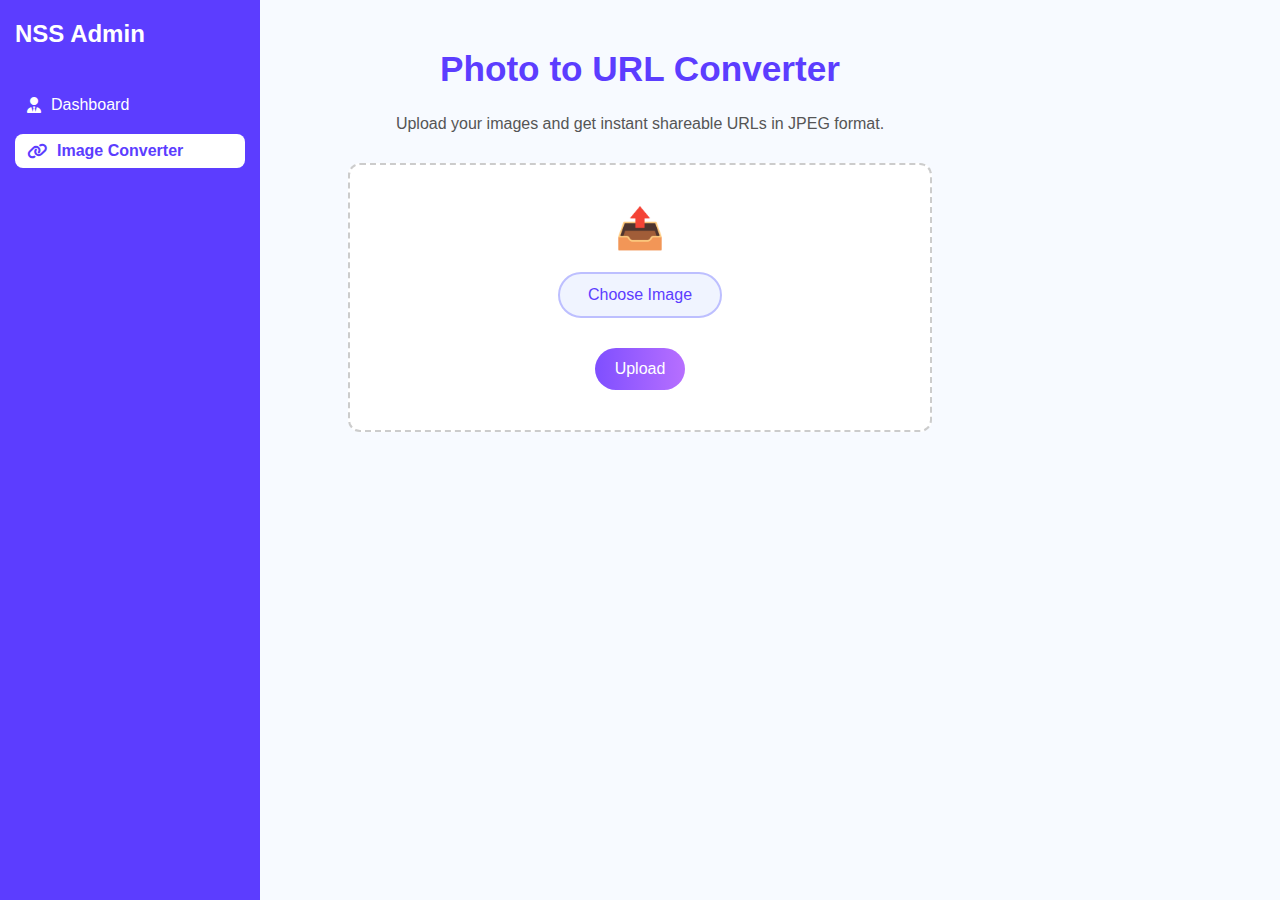
<file: photo-to-url.html>
<!DOCTYPE html>
<html lang="en">
<head>
    <meta charset="UTF-8">
    <title>Photo to URL Converter - ImgBB</title>
    <meta name="viewport" content="width=device-width, initial-scale=1.0">
    <!-- Include FontAwesome for icons -->
<link href="https://cdnjs.cloudflare.com/ajax/libs/font-awesome/6.5.2/css/all.min.css" rel="stylesheet">
    <style>
        body {
            font-family: 'Segoe UI', Tahoma, Geneva, Verdana, sans-serif;
            background: #f7faff;
            margin: 0;
            padding: 20px;
            display: flex;
            flex-direction: column;
            align-items: center;
        }

        h2 {
            font-size: 2.2rem;
            color: #5c3dff;
            margin-bottom: 10px;
        }

        .subtitle {
            color: #555;
            margin-bottom: 30px;
            text-align: center;
        }

        .upload-box {
            background: #ffffff;
            border: 2px dashed #ccc;
            border-radius: 12px;
            padding: 40px;
            width: 80%;
            max-width: 500px;
            text-align: center;
            transition: background 0.3s;
            margin: 0 auto;
            display: flex;
            flex-direction: column;
            align-items: center;
        }

        .upload-box:hover {
            background: #f0f4ff;
        }

        .upload-icon {
            font-size: 40px;
            color: #888;
            margin-bottom: 10px;
        }

        button {
            background: linear-gradient(90deg, #7f4fff, #b76fff);
            color: white;
            padding: 12px 20px;
            border: none;
            border-radius: 30px;
            font-size: 1rem;
            cursor: pointer;
            margin-top: 20px;
            transition: background 0.3s;
        }

        button:hover {
            background: linear-gradient(90deg, #6741ff, #9f50ff);
        }

        #output {
            margin-top: 30px;
            display: flex;
            flex-wrap: wrap;
            gap: 20px;
            justify-content: center;
        }

        .image-card {
            background: #fff;
            box-shadow: 0 2px 10px rgba(0, 0, 0, 0.1);
            border-radius: 16px;
            overflow: hidden;
            max-width: 250px;
            display: flex;
            flex-direction: column;
            align-items: center;
            padding: 15px;
        }

        .image-card img {
            max-width: 100%;
            border-radius: 10px;
            margin-bottom: 10px;
        }

        .image-card p {
            font-size: 0.85rem;
            word-break: break-all;
            text-align: center;
        }

        .copy-btn {
            background: #6f47ff;
            color: #fff;
            padding: 8px 14px;
            border: none;
            border-radius: 20px;
            cursor: pointer;
            font-size: 0.9rem;
            margin-top: 8px;
            transition: background 0.3s;
        }

        .copy-btn:hover {
            background: #5533cc;
        }

        .custom-file-label {
            display: inline-block;
            background: #f0f4ff;
            color: #5c3dff;
            border: 2px solid #bdbfff;
            border-radius: 30px;
            padding: 12px 28px;
            font-size: 1rem;
            font-weight: 500;
            cursor: pointer;
            margin-bottom: 10px;
            margin-top: 10px;
            transition: background 0.3s, color 0.3s, border 0.3s;
        }

        .custom-file-label:hover {
            background: #e0e7ff;
            color: #6741ff;
            border-color: #7f4fff;
        }

       /* Sidebar Styles */
.sidebar {
    position: fixed;
    top: 0;
    left: 0;
    width: 230px;
    height: 100%;
    background-color: #5c3dff;
    color: white;
    padding: 20px 15px;
    display: flex;
    flex-direction: column;
    gap: 20px;
}

.sidebar-logo {
    font-size: 1.5rem;
    font-weight: bold;
    margin-bottom: 20px;
}

.sidebar-links {
    list-style: none;
    padding: 0;
    margin: 0;
    flex-grow: 1;
}

.sidebar-links li {
    margin-bottom: 12px;
}

.sidebar-links a {
    color: white;
    text-decoration: none;
    display: flex;
    align-items: center;
    gap: 10px;
    padding: 8px 12px;
    border-radius: 8px;
    transition: background 0.3s;
}

.sidebar-links a:hover {
    background: rgba(255, 255, 255, 0.2);
}

/* Bottom Nav Styles (Mobile) */
.bottom-nav {
    display: none;
    position: fixed;
    bottom: 0;
    left: 0;
    right: 0;
    height: 60px;
    background-color: #fff;
    border-top: 1px solid #ccc;
    justify-content: space-around;
    align-items: center;
    z-index: 1000;
}

.bottom-nav a {
    color: #5c3dff;
    text-decoration: none;
    font-size: 1.5rem;
    padding: 10px;
    transition: color 0.3s;
    flex: 1 1 0;
    text-align: center;
}

/* Active State */
.sidebar-links a.active,
.bottom-nav a.active {
    background: white;
    color: #5c3dff;
    font-weight: bold;
}

.sidebar-links a.active i,
.bottom-nav a.active i {
    color: #5c3dff;
}

/* Responsive: Hide sidebar on small screens, show bottom nav */
@media (max-width: 768px) {
    .sidebar {
        display: none;
    }

    .bottom-nav {
        display: flex !important;
    }
}
    </style>
</head>
<body>

  <!-- SIDEBAR NAV (Desktop) -->
<nav class="sidebar">
    <div class="sidebar-logo">NSS Admin</div>
    <ul class="sidebar-links">
        <li><a href="admin.html" id="nav-admin"><i class="fa-solid fa-user-tie"></i> Dashboard</a></li>
        <li><a href="photo-to-url.html" id="nav-converter"><i class="fa-solid fa-link"></i> Image Converter</a></li>
    </ul>
</nav>

<!-- BOTTOM NAV (Mobile) -->
<nav class="bottom-nav">
    <a href="index.html" id="bottom-admin"><i class="fa-solid fa-user-tie"></i></a>
    <a href="photo-to-url.html" id="bottom-converter"><i class="fa-solid fa-link"></i></a>
</nav>

<h2>Photo to URL Converter</h2>
<p class="subtitle">Upload your images and get instant shareable URLs in JPEG format.</p>

<div class="upload-box">
    <div class="upload-icon">📤</div>
    <label for="imageInput" class="custom-file-label">
        <span id="fileLabelText">Choose Image</span>
        <input type="file" id="imageInput" accept="image/*" style="display:none;" onchange="updateFileLabel()">
    </label>
    <button onclick="uploadImage(); event.stopPropagation();">Upload</button>
</div>

<div id="output"></div>

<script>
    function updateFileLabel() {
        const input = document.getElementById('imageInput');
        const label = document.getElementById('fileLabelText');
        label.textContent = input.files && input.files[0] ? input.files[0].name : "Choose Image";
    }

    async function uploadImage() {
        const fileInput = document.getElementById('imageInput');
        const file = fileInput.files[0];
        if (!file) return alert('Please select a file!');

        const apiKey = '6c06c886cd6678ed6b6aef4c033f66b0'; // Your updated ImgBB API key
        const reader = new FileReader();

        reader.onloadend = async function () {
            const base64String = reader.result.replace(/^[data-uri], '');

            try {
                const response = await fetch(`https://api.imgbb.com/1/upload?key=${apiKey}`, {
                    method: 'POST',
                    body: new URLSearchParams({ image: base64String })
                });
                const data = await response.json();

                if (data.success) {
                    const url = data.data.url;
                    document.getElementById('output').innerHTML += `
                        <div class="image-card">
                            <img src="${url}" alt="Uploaded Image">
                            <p>${url}</p>
                            <button class="copy-btn" onclick="navigator.clipboard.writeText('${url}')">Copy URL</button>
                        </div>
                    `;
                } else {
                    alert('Upload failed: ' + data.error?.message || 'Unknown error');
                }
            } catch (error) {
                alert('Upload error: ' + error.message);
            }
        };

        reader.readAsDataURL(file);
    }

    const path = window.location.pathname;
    if (path.includes("admin.html")) {
        document.getElementById("nav-admin")?.classList.add("active");
        document.getElementById("bottom-admin")?.classList.add("active");
    } else if (path.includes("photo-to-url.html")) {
        document.getElementById("nav-converter")?.classList.add("active");
        document.getElementById("bottom-converter")?.classList.add("active");
    }
</script>

</body>
</html>
</file>
